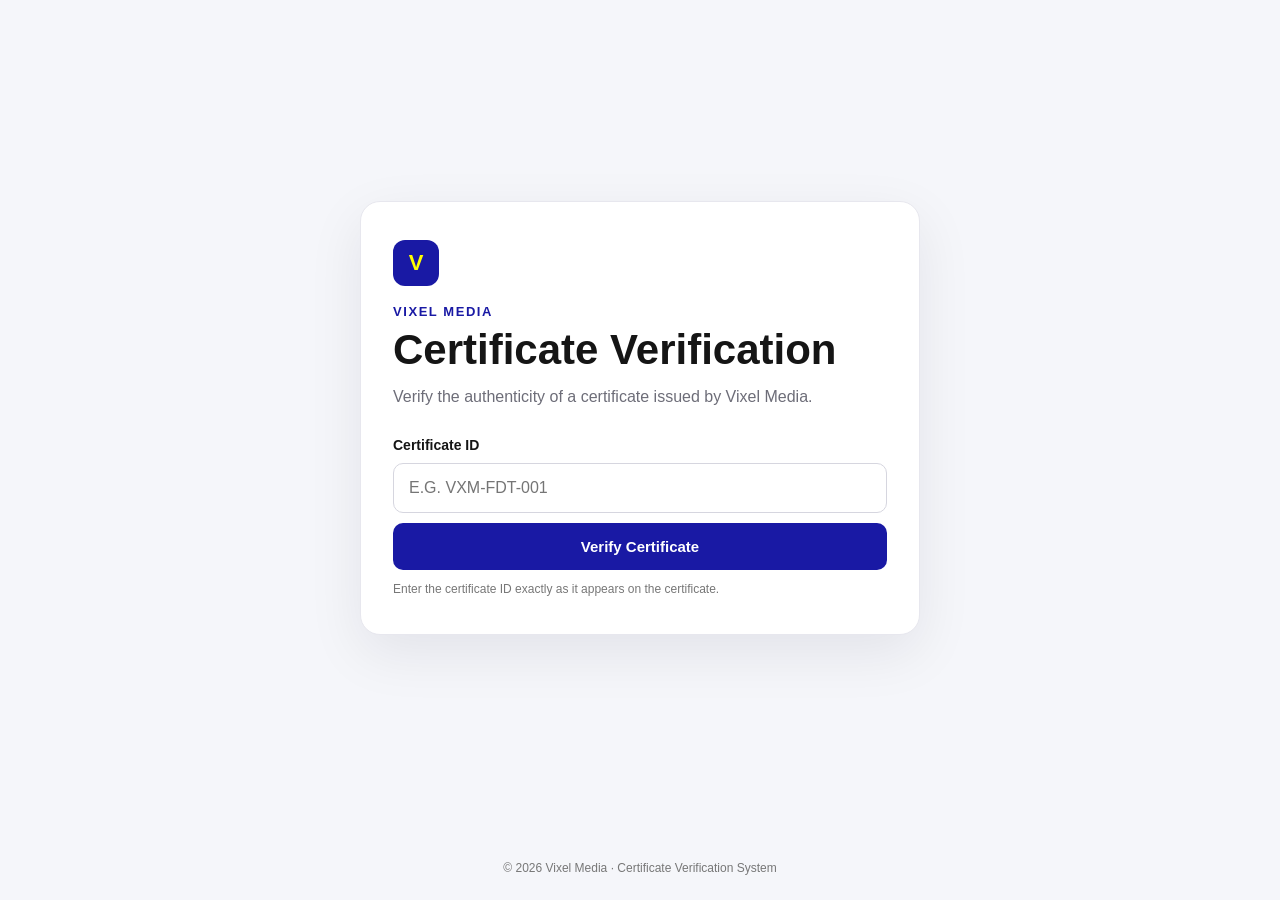
<file: index.html>
<!doctype html>
<html lang="en">
<head><meta charset="utf-8"><meta name="viewport" content="width=device-width,initial-scale=1"><title>Certificate Verification | Vixel Media</title><link rel="stylesheet" href="style.css"></head>
<body><main class="wrap"><section class="card"><div class="logo">V</div><div class="eyebrow">VIXEL MEDIA</div><h1>Certificate Verification</h1><p>Verify the authenticity of a certificate issued by Vixel Media.</p><form id="form"><label for="id">Certificate ID</label><input id="id" placeholder="e.g. VXM-FDT-001" autocomplete="off" required><button>Verify Certificate</button></form><small>Enter the certificate ID exactly as it appears on the certificate.</small></section></main><footer>© 2026 Vixel Media · Certificate Verification System</footer><script src="script.js"></script></body></html>
</file>
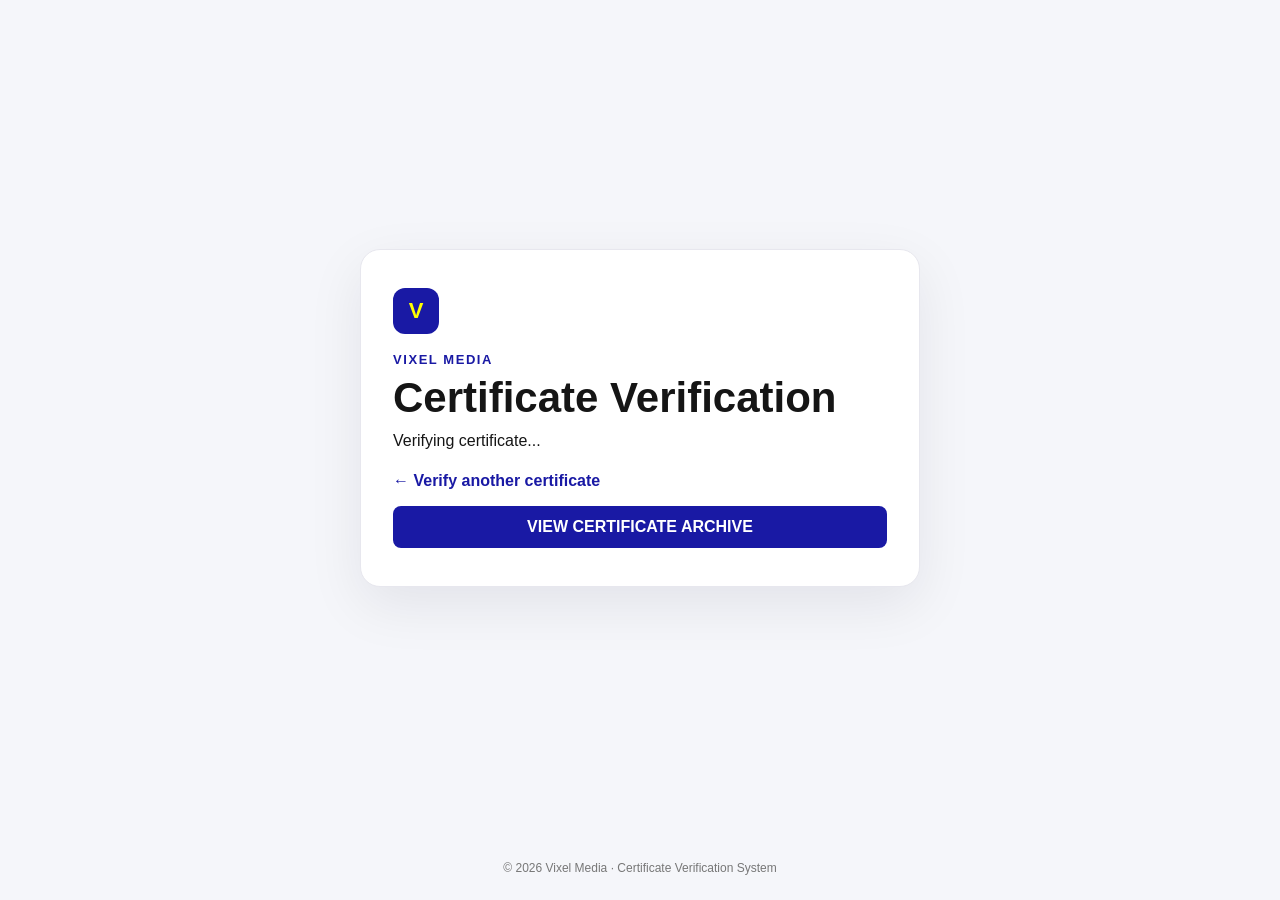
<file: verify.html>
<!doctype html>
<html lang="en">
<head>
<meta charset="utf-8">
<meta name="viewport" content="width=device-width,initial-scale=1">
<title>Verify Certificate | Vixel Media</title>
<link rel="stylesheet" href="style.css">
</head>

<body>
<main class="wrap">
<section class="card">

<div class="logo">V</div>

<div class="eyebrow">VIXEL MEDIA</div>

<h1>Certificate Verification</h1>

<div id="result">Verifying certificate...</div>

<a class="back" href="index.html">← Verify another certificate</a>

<a href="https://drive.google.com/drive/folders/1McBWMOsa57RAgcjWAqKXjt6V7X6aZn4F"
   target="_blank"
   rel="noopener"
   style="display:block; margin-top:16px; padding:12px 20px; background:#1919a4; color:#ffffff; text-decoration:none; border-radius:8px; font-weight:600; text-align:center;">
   VIEW CERTIFICATE ARCHIVE
</a>

</section>
</main>

<footer>© 2026 Vixel Media · Certificate Verification System</footer>

<script src="script.js"></script>
</body>
</html>
</file>
<file: style.css>
*{box-sizing:border-box}body{margin:0;min-height:100vh;background:#f5f6fa;color:#151515;font-family:Arial,Helvetica,sans-serif}.wrap{min-height:calc(100vh - 64px);display:flex;align-items:center;justify-content:center;padding:24px 14px}.card{width:100%;max-width:560px;background:#fff;border:1px solid #e7e7ee;border-radius:20px;padding:38px 32px;box-shadow:0 18px 55px rgba(15,15,40,.08)}.logo{width:46px;height:46px;border-radius:12px;background:#1919a4;color:#ffff00;display:grid;place-items:center;font-size:22px;font-weight:900;margin-bottom:18px}.eyebrow{font-size:13px;font-weight:800;letter-spacing:.12em;color:#1919a4;margin-bottom:8px}h1{font-size:clamp(28px,7vw,42px);line-height:1.08;margin:0 0 12px}p{color:#6d6d78;line-height:1.6;margin:0 0 28px}form{display:grid;gap:10px}label{font-size:14px;font-weight:700}input{padding:15px;border:1px solid #d6d6df;border-radius:10px;font-size:16px;text-transform:uppercase;outline:0}input:focus{border-color:#1919a4;box-shadow:0 0 0 3px rgba(25,25,164,.1)}button{padding:15px;border:0;border-radius:10px;background:#1919a4;color:#fff;font-weight:800;font-size:15px;cursor:pointer}small{display:block;color:#777;margin-top:12px;font-size:12px}.result{border:1px solid #e7e7ee;border-radius:15px;padding:20px;margin-top:8px}.valid{background:#eaf8f0;border:1px solid #bce6cd;border-radius:12px;padding:12px;color:#137a43;font-weight:900;display:inline-block}.invalid{background:#fff0ee;border:1px solid #f0c6c1;border-radius:12px;padding:12px;color:#b42318;font-weight:900;display:inline-block}.details{margin-top:20px}.row{padding:14px 0;border-bottom:1px solid #eee}.row:last-child{border-bottom:0}.label{font-size:11px;color:#777;font-weight:800;letter-spacing:.08em;text-transform:uppercase;margin-bottom:5px}.value{font-weight:700;line-height:1.4}.back{display:inline-block;margin-top:22px;color:#1919a4;font-weight:800;text-decoration:none}footer{height:64px;display:grid;place-items:center;color:#777;font-size:12px;padding:10px;text-align:center}
</file>
